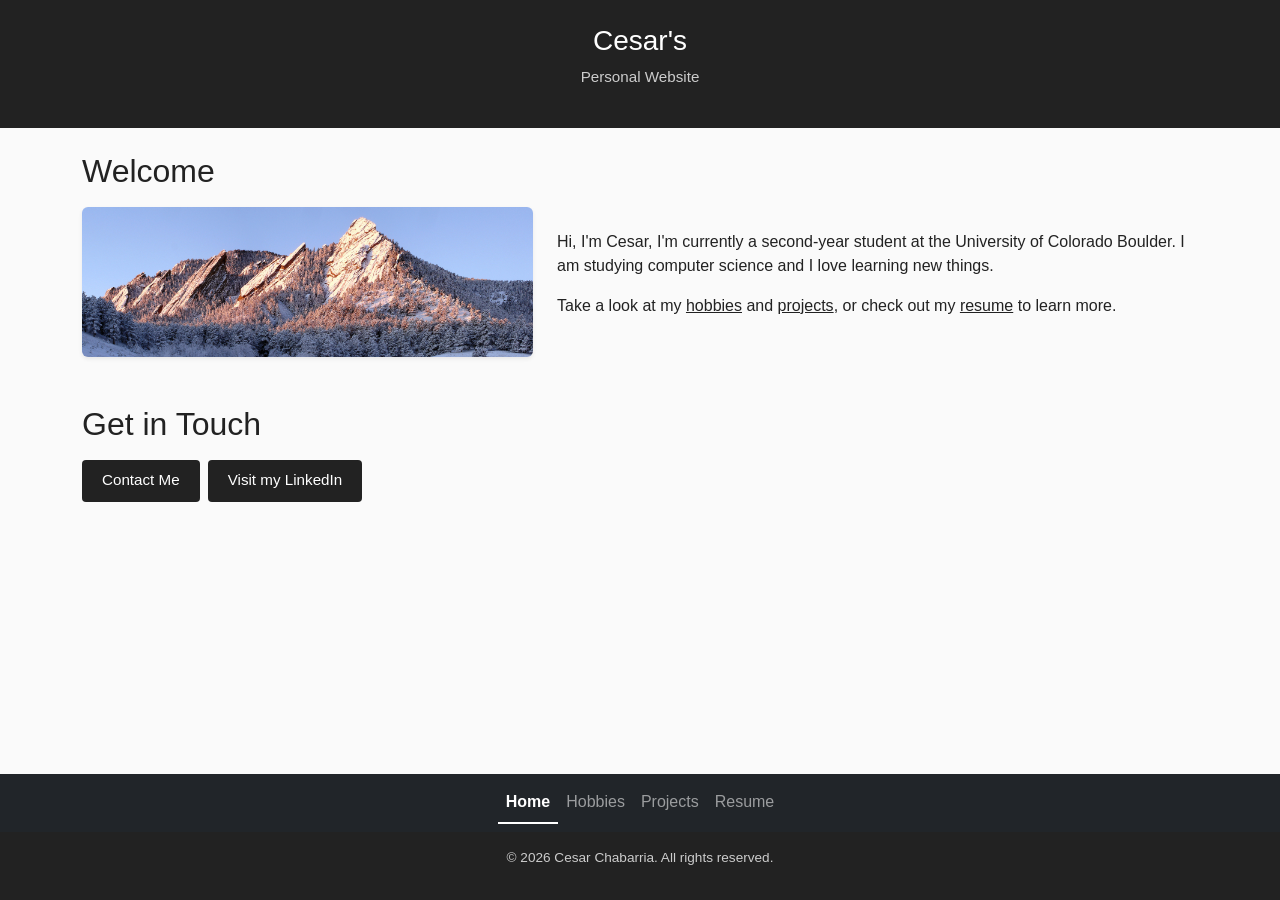
<file: index.html>
<!DOCTYPE html>
<html lang="en">
<head>
  <meta charset="UTF-8">
  <meta http-equiv="refresh" content="0; url=views/home.html">
  <title>Redirecting...</title>
</head>
<body>
  <p>If you are not redirected automatically, follow this <a href="views/home.html">link to the homepage</a>.</p>
</body>
</html>
</file>
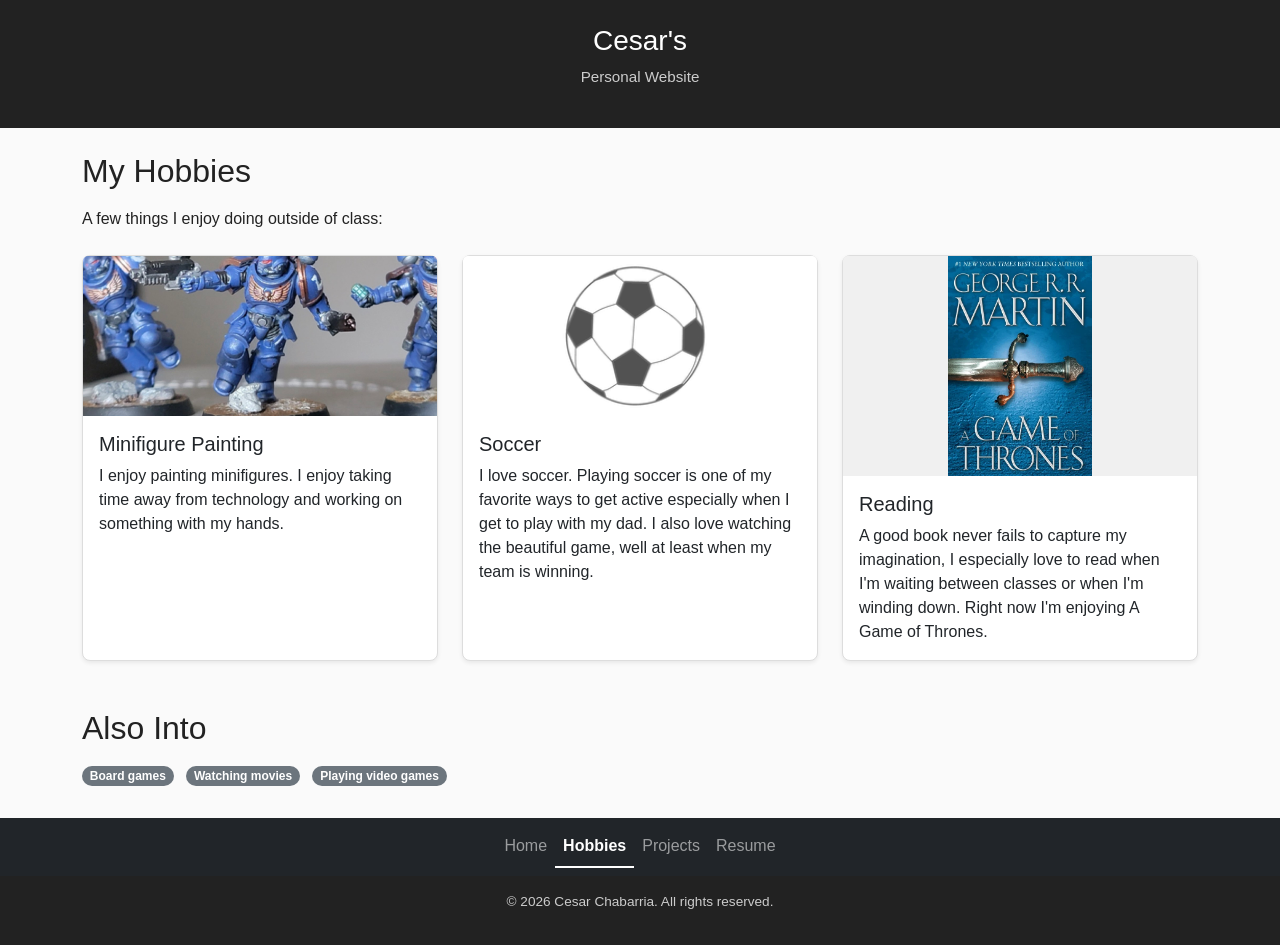
<file: views/hobbies.html>
<!DOCTYPE html>
<html lang="en">
<head>
  <meta charset="UTF-8">
  <meta name="viewport" content="width=device-width, initial-scale=1.0">
  <title>Hobbies | My Personal Site</title>
  <link rel="stylesheet" href="https://cdn.jsdelivr.net/npm/bootstrap@5.3.3/dist/css/bootstrap.min.css">
  <link rel="stylesheet" href="../resources/css/styles.css">
</head>
<body>

  <header>
    <h1>Cesar's</h1>
    <p>Personal Website</p>
  </header>

  <main>
    <div class="container my-4">

      <section id="hobbies">
        <h2 class="mb-3">My Hobbies</h2>
        <p class="mb-4">A few things I enjoy doing outside of class:</p>

        <div class="row row-cols-1 row-cols-sm-2 row-cols-lg-3 g-4">

          <div class="col">
            <div class="card h-100 shadow-sm">
              <img src="../resources/img/MiniHobby.jpg" class="card-img-top" alt="Photo of minifigs I painted.">
              <div class="card-body">
                <h3 class="card-title h5">Minifigure Painting</h3>
                <p class="card-text">I enjoy painting minifigures. I enjoy taking time away from technology and working on something with my hands.</p>
              </div>
            </div>
          </div>

          <div class="col">
            <div class="card h-100 shadow-sm">
              <img src="../resources/img/SoccerHobby.png" class="card-img-top" alt="Clip art of a soccer ball">
              <div class="card-body">
                <h3 class="card-title h5">Soccer</h3>
                <p class="card-text">I love soccer. Playing soccer is one of my favorite ways to get active especially when I get to play with my dad. I also love watching the beautiful game, well at least when my team is winning.</p>
              </div>
            </div>
          </div>

          <div class="col">
            <div class="card h-100 shadow-sm">
              <img src="../resources/img/AGameOfThrones.webp" class="card-img-top cover" alt="A Song of Ice and Fire Book 1 A Game of Thrones Cover">
              <div class="card-body">
                <h3 class="card-title h5">Reading</h3>
                <p class="card-text">A good book never fails to capture my imagination, I especially love to read when I'm waiting between classes or when I'm winding down. Right now I'm enjoying A Game of Thrones.</p>
              </div>
            </div>
          </div>

        </div>
      </section>

      <section id="also-enjoy" class="mt-5">
        <h2 class="mb-3">Also Into</h2>
        <div>
          <span class="badge rounded-pill text-bg-secondary me-2 mb-2">Board games</span>
          <span class="badge rounded-pill text-bg-secondary me-2 mb-2">Watching movies</span>
          <span class="badge rounded-pill text-bg-secondary me-2 mb-2">Playing video games</span>
        </div>
      </section>

    </div>
  </main>

  <nav class="navbar navbar-expand-lg navbar-dark bg-dark sticky-bottom">
    <div class="container-fluid justify-content-center">
      <button class="navbar-toggler" type="button" data-bs-toggle="collapse" data-bs-target="#mainNav" aria-controls="mainNav" aria-expanded="false" aria-label="Toggle navigation">
        <span class="navbar-toggler-icon"></span>
      </button>
      <div class="collapse navbar-collapse flex-grow-0" id="mainNav">
        <ul class="navbar-nav text-center">
          <li class="nav-item"><a class="nav-link" href="home.html">Home</a></li>
          <li class="nav-item"><a class="nav-link active" aria-current="page" href="hobbies.html">Hobbies</a></li>
          <li class="nav-item"><a class="nav-link" href="projects.html">Projects</a></li>
          <li class="nav-item"><a class="nav-link" href="resume.html">Resume</a></li>
        </ul>
      </div>
    </div>
  </nav>

  <footer>
    <p>&copy; 2026 Cesar Chabarria. All rights reserved.</p>
  </footer>

  <script src="https://cdn.jsdelivr.net/npm/bootstrap@5.3.3/dist/js/bootstrap.bundle.min.js"></script>
</body>
</html>
</file>
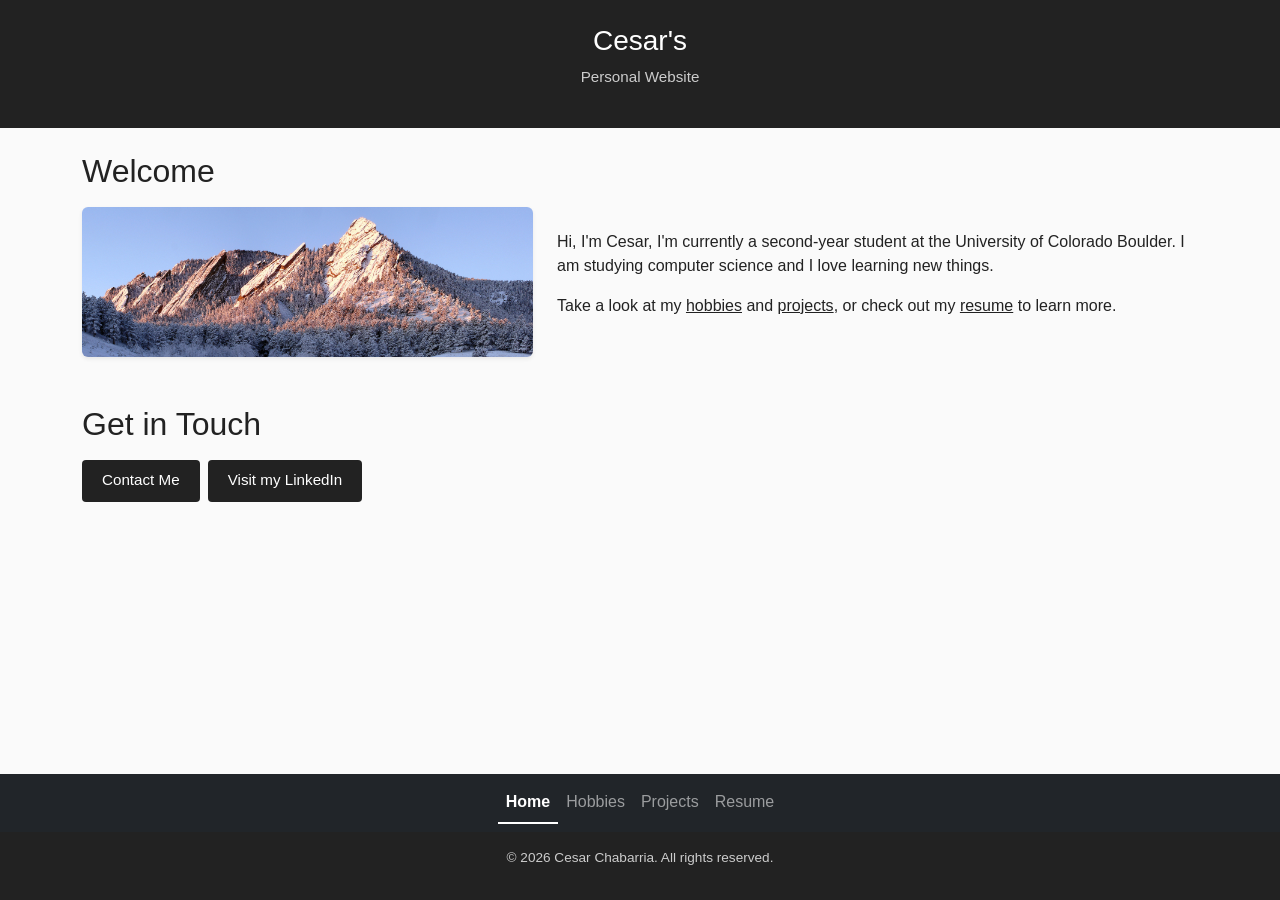
<file: views/home.html>
<!DOCTYPE html>
<html lang="en">
<head>
  <meta charset="UTF-8">
  <meta name="viewport" content="width=device-width, initial-scale=1.0">
  <title>Home | My Personal Site</title>
  <link rel="stylesheet" href="https://cdn.jsdelivr.net/npm/bootstrap@5.3.3/dist/css/bootstrap.min.css">
  <link rel="stylesheet" href="../resources/css/styles.css">
</head>
<body>

  <header>
    <h1>Cesar's</h1>
    <p>Personal Website</p>
  </header>

  <main>
    <div class="container my-4">

      <section id="intro">
        <h2 class="mb-3">Welcome</h2>
        <div class="row align-items-center g-4">
          <div class="col-md-5">
            <img src="../resources/img/Flatirons2.jpg" class="img-fluid rounded shadow-sm" alt="Photo of the Flatirons">
          </div>
          <div class="col-md-7">
            <p>
              Hi, I'm Cesar, I'm currently a second-year student at the University of Colorado Boulder.
              I am studying computer science and I love learning new things.
            </p>
            <p>
              Take a look at my <a href="hobbies.html">hobbies</a> and
              <a href="projects.html">projects</a>, or check out my
              <a href="resume.html">resume</a> to learn more.
            </p>
          </div>
        </div>
      </section>

      <section id="quick-links" class="mt-5">
        <h2 class="mb-3">Get in Touch</h2>
        <div class="d-flex flex-wrap gap-2">
          <a class="btn" href="mailto:cchabarria772@gmail.com">Contact Me</a>
          <a class="btn btn-outline-dark" href="https://www.linkedin.com/in/cesar-chabarria/" target="_blank" rel="noopener">Visit my LinkedIn</a>
        </div>
      </section>

    </div>
  </main>

  <nav class="navbar navbar-expand-lg navbar-dark bg-dark sticky-bottom">
    <div class="container-fluid justify-content-center">
      <button class="navbar-toggler" type="button" data-bs-toggle="collapse" data-bs-target="#mainNav" aria-controls="mainNav" aria-expanded="false" aria-label="Toggle navigation">
        <span class="navbar-toggler-icon"></span>
      </button>
      <div class="collapse navbar-collapse flex-grow-0" id="mainNav">
        <ul class="navbar-nav text-center">
          <li class="nav-item"><a class="nav-link active" aria-current="page" href="home.html">Home</a></li>
          <li class="nav-item"><a class="nav-link" href="hobbies.html">Hobbies</a></li>
          <li class="nav-item"><a class="nav-link" href="projects.html">Projects</a></li>
          <li class="nav-item"><a class="nav-link" href="resume.html">Resume</a></li>
        </ul>
      </div>
    </div>
  </nav>

  <footer>
    <p>&copy; 2026 Cesar Chabarria. All rights reserved.</p>
  </footer>

  <script src="https://cdn.jsdelivr.net/npm/bootstrap@5.3.3/dist/js/bootstrap.bundle.min.js"></script>
</body>
</html>
</file>
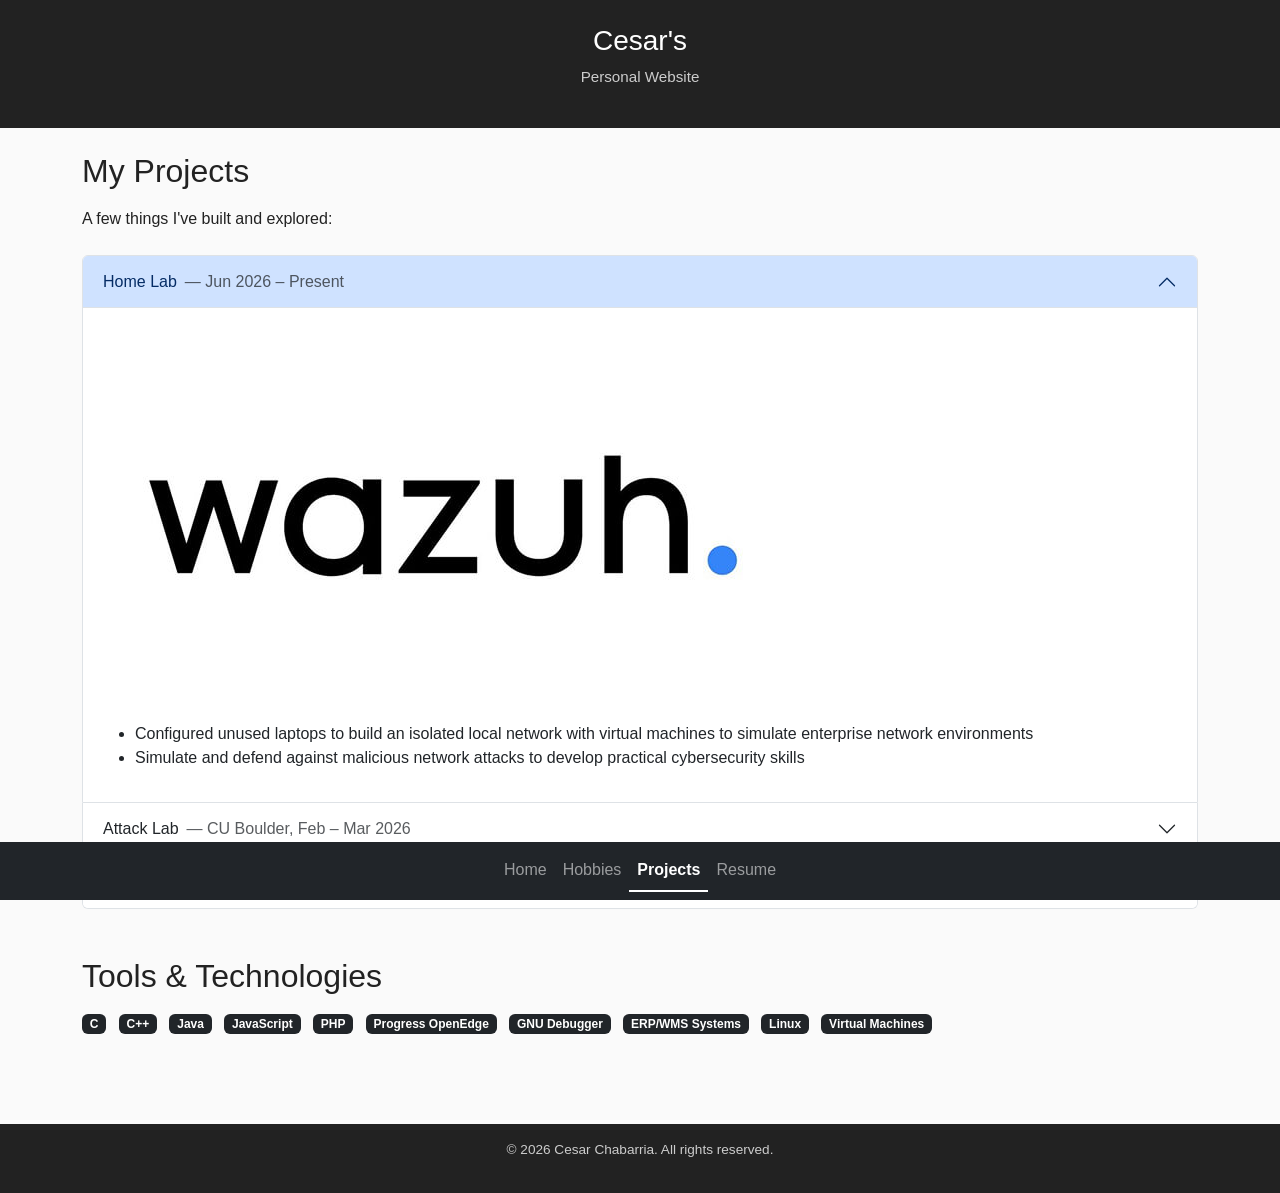
<file: views/projects.html>
<!DOCTYPE html>
<html lang="en">
<head>
  <meta charset="UTF-8">
  <meta name="viewport" content="width=device-width, initial-scale=1.0">
  <title>Projects | My Personal Site</title>
  <link rel="stylesheet" href="https://cdn.jsdelivr.net/npm/bootstrap@5.3.3/dist/css/bootstrap.min.css">
  <link rel="stylesheet" href="../resources/css/styles.css">
</head>
<body>

  <header>
    <h1>Cesar's</h1>
    <p>Personal Website</p>
  </header>

  <main>
    <div class="container my-4">

      <section id="projects">
        <h2 class="mb-3">My Projects</h2>
        <p class="mb-4">A few things I've built and explored:</p>

        <div class="accordion" id="projectsAccordion">

          <div class="accordion-item">
            <h3 class="accordion-header" id="headingHomeLab">
              <button class="accordion-button" type="button" data-bs-toggle="collapse" data-bs-target="#collapseHomeLab" aria-expanded="true" aria-controls="collapseHomeLab">
                Home Lab <span class="text-muted ms-2">&mdash; Jun 2026 &ndash; Present</span>
              </button>
            </h3>
            <div id="collapseHomeLab" class="accordion-collapse collapse show" aria-labelledby="headingHomeLab" data-bs-parent="#projectsAccordion">
              <div class="accordion-body">
                <img src="../resources/img/wazuh.jpg" class="img-fluid rounded mb-3" alt="Wazuh logo, siem I worked on in my homelab">
                <ul>
                  <li>Configured unused laptops to build an isolated local network with virtual machines to simulate enterprise network environments</li>
                  <li>Simulate and defend against malicious network attacks to develop practical cybersecurity skills</li>
                </ul>
              </div>
            </div>
          </div>

          <div class="accordion-item">
            <h3 class="accordion-header" id="headingAttackLab">
              <button class="accordion-button collapsed" type="button" data-bs-toggle="collapse" data-bs-target="#collapseAttackLab" aria-expanded="false" aria-controls="collapseAttackLab">
                Attack Lab <span class="text-muted ms-2">&mdash; CU Boulder, Feb &ndash; Mar 2026</span>
              </button>
            </h3>
            <div id="collapseAttackLab" class="accordion-collapse collapse" aria-labelledby="headingAttackLab" data-bs-parent="#projectsAccordion">
              <div class="accordion-body">
                <img src="../resources/img/BuffOverflow.png" class="img-fluid rounded mb-3" alt="Diagram placeholder representing security exploit analysis">
                <ul>
                  <li>Used GNU Debugger and Linux tools to analyze program compilation and inspect machine code</li>
                  <li>Exploited buffer overflow vulnerabilities to understand attack vectors and apply secure programming practices</li>
                </ul>
              </div>
            </div>
          </div>

          <div class="accordion-item">
            <h3 class="accordion-header" id="headingDijkstra">
              <button class="accordion-button collapsed" type="button" data-bs-toggle="collapse" data-bs-target="#collapseDijkstra" aria-expanded="false" aria-controls="collapseDijkstra">
                Dijkstra's Algorithm Project <span class="text-muted ms-2">&mdash; CU Boulder, Nov &ndash; Dec 2025</span>
              </button>
            </h3>
            <div id="collapseDijkstra" class="accordion-collapse collapse" aria-labelledby="headingDijkstra" data-bs-parent="#projectsAccordion">
              <div class="accordion-body">
                <img src="../resources/img/DijkstraProj.png" class="img-fluid rounded mb-3" alt="Diagram placeholder representing a graph with a shortest path highlighted">
                <ul>
                  <li>Built a character-based map parser and implemented Dijkstra's algorithm to compute shortest paths between points</li>
                  <li>Applied data structures including pointer logic and linked lists to manage graph traversal</li>
                </ul>
              </div>
            </div>
          </div>

        </div>
      </section>

      <section id="tools" class="mt-5">
        <h2 class="mb-3">Tools &amp; Technologies</h2>
        <div>
          <span class="badge text-bg-dark me-2 mb-2">C</span>
          <span class="badge text-bg-dark me-2 mb-2">C++</span>
          <span class="badge text-bg-dark me-2 mb-2">Java</span>
          <span class="badge text-bg-dark me-2 mb-2">JavaScript</span>
          <span class="badge text-bg-dark me-2 mb-2">PHP</span>
          <span class="badge text-bg-dark me-2 mb-2">Progress OpenEdge</span>
          <span class="badge text-bg-dark me-2 mb-2">GNU Debugger</span>
          <span class="badge text-bg-dark me-2 mb-2">ERP/WMS Systems</span>
          <span class="badge text-bg-dark me-2 mb-2">Linux</span>
          <span class="badge text-bg-dark me-2 mb-2">Virtual Machines</span>
        </div>
      </section>

    </div>
  </main>

  <nav class="navbar navbar-expand-lg navbar-dark bg-dark sticky-bottom">
    <div class="container-fluid justify-content-center">
      <button class="navbar-toggler" type="button" data-bs-toggle="collapse" data-bs-target="#mainNav" aria-controls="mainNav" aria-expanded="false" aria-label="Toggle navigation">
        <span class="navbar-toggler-icon"></span>
      </button>
      <div class="collapse navbar-collapse flex-grow-0" id="mainNav">
        <ul class="navbar-nav text-center">
          <li class="nav-item"><a class="nav-link" href="home.html">Home</a></li>
          <li class="nav-item"><a class="nav-link" href="hobbies.html">Hobbies</a></li>
          <li class="nav-item"><a class="nav-link active" aria-current="page" href="projects.html">Projects</a></li>
          <li class="nav-item"><a class="nav-link" href="resume.html">Resume</a></li>
        </ul>
      </div>
    </div>
  </nav>

  <footer>
    <p>&copy; 2026 Cesar Chabarria. All rights reserved.</p>
  </footer>

  <script src="https://cdn.jsdelivr.net/npm/bootstrap@5.3.3/dist/js/bootstrap.bundle.min.js"></script>
</body>
</html>
</file>
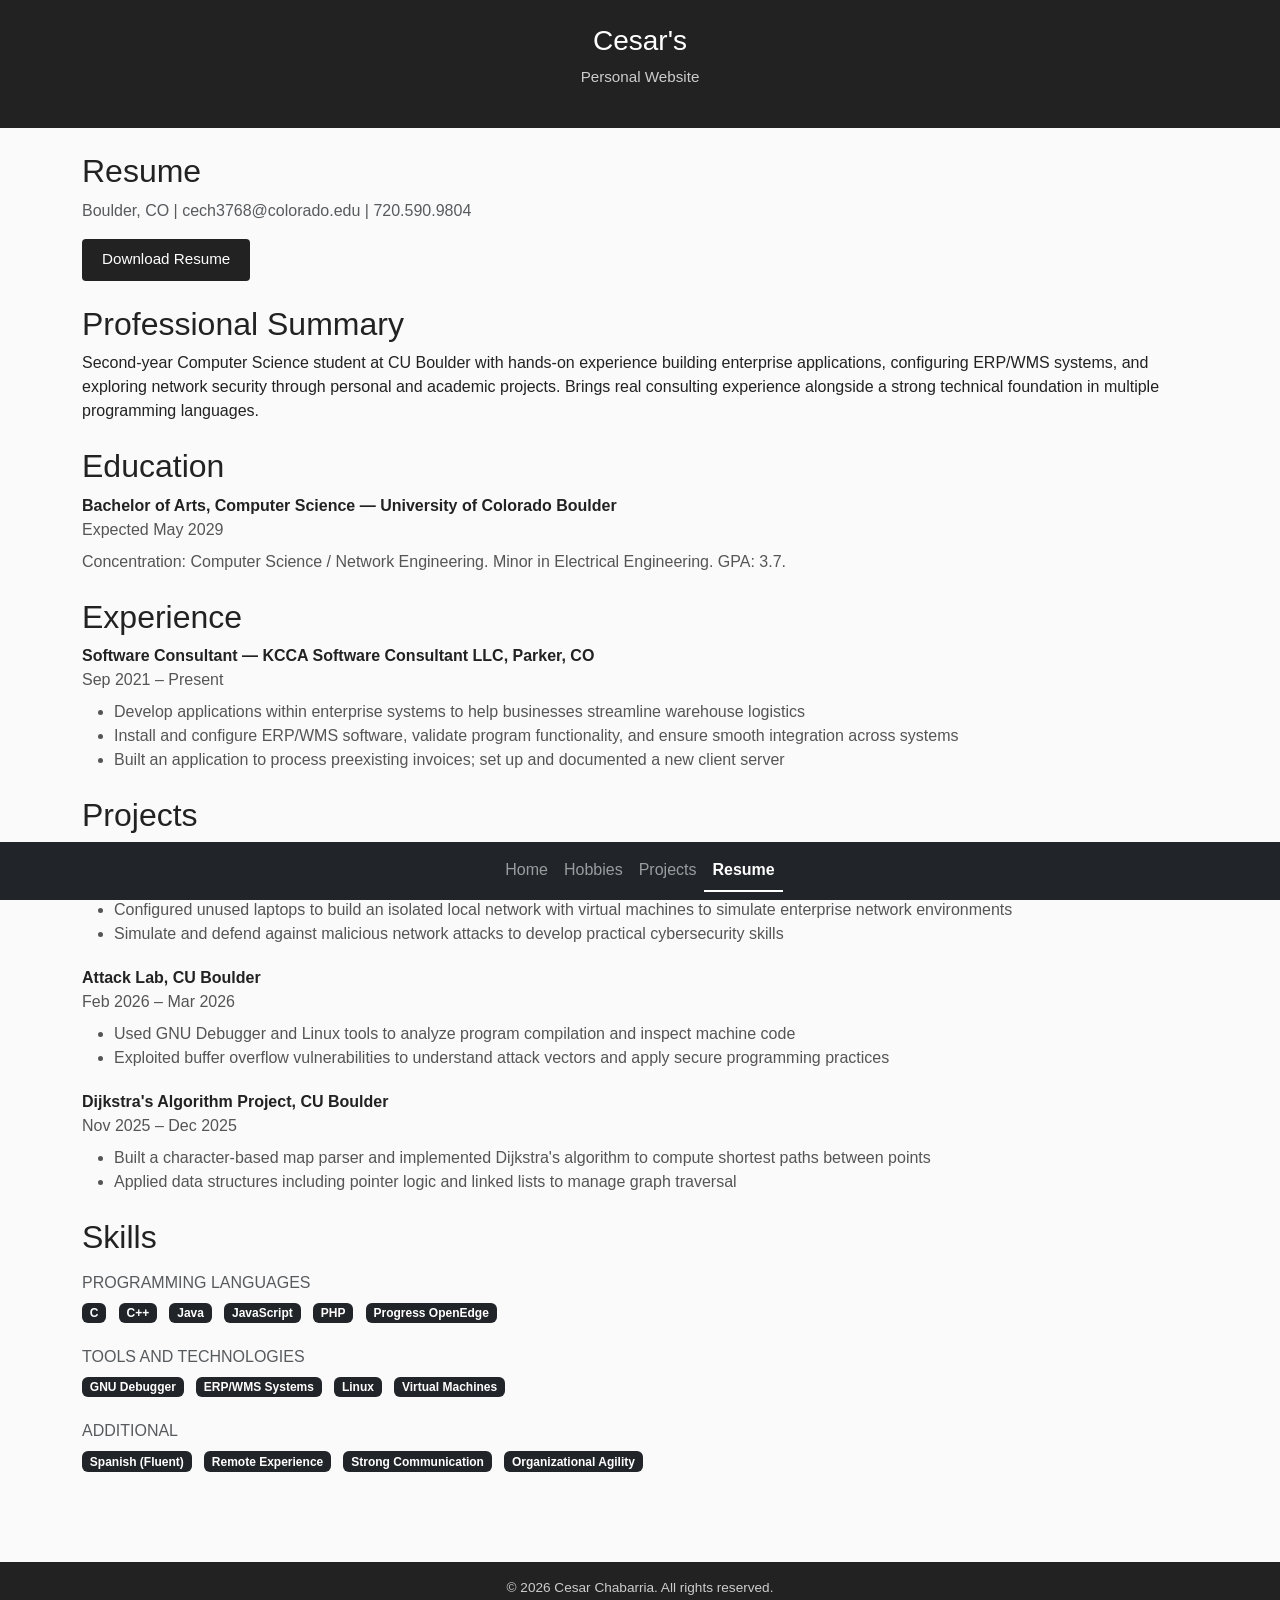
<file: views/resume.html>
<!DOCTYPE html>
<html lang="en">
<head>
  <meta charset="UTF-8">
  <meta name="viewport" content="width=device-width, initial-scale=1.0">
  <title>Resume | My Personal Site</title>
  <link rel="stylesheet" href="https://cdn.jsdelivr.net/npm/bootstrap@5.3.3/dist/css/bootstrap.min.css">
  <link rel="stylesheet" href="../resources/css/styles.css">
</head>
<body>

  <header>
    <h1>Cesar's</h1>
    <p>Personal Website</p>
  </header>

  <main>
    <div class="container my-4">

      <section id="resume-header" class="mb-4">
        <h2>Resume</h2>
        <p class="text-muted">Boulder, CO | cech3768@colorado.edu | 720.590.9804</p>
        <a class="btn" href="../resources/documents/Cesar_Chabarria_Garza_Resume.pdf" download>Download Resume</a>
      </section>

      <section id="summary" class="mb-4">
        <h2>Professional Summary</h2>
        <p>
          Second-year Computer Science student at CU Boulder with hands-on experience building
          enterprise applications, configuring ERP/WMS systems, and exploring network security
          through personal and academic projects. Brings real consulting experience alongside a
          strong technical foundation in multiple programming languages.
        </p>
      </section>

      <section id="education" class="mb-4">
        <h2>Education</h2>
        <dl class="resume-entry">
          <dt>Bachelor of Arts, Computer Science — University of Colorado Boulder</dt>
          <dd>Expected May 2029</dd>
          <dd>Concentration: Computer Science / Network Engineering. Minor in Electrical Engineering. GPA: 3.7.</dd>
        </dl>
      </section>

      <section id="experience" class="mb-4">
        <h2>Experience</h2>

        <dl class="resume-entry">
          <dt>Software Consultant — KCCA Software Consultant LLC, Parker, CO</dt>
          <dd>Sep 2021 – Present</dd>
          <dd>
            <ul>
              <li>Develop applications within enterprise systems to help businesses streamline warehouse logistics</li>
              <li>Install and configure ERP/WMS software, validate program functionality, and ensure smooth integration across systems</li>
              <li>Built an application to process preexisting invoices; set up and documented a new client server</li>
            </ul>
          </dd>
        </dl>
      </section>

      <section id="projects" class="mb-4">
        <h2>Projects</h2>

        <dl class="resume-entry">
          <dt>Home Lab — Independent Project</dt>
          <dd>Jun 2026 – Present</dd>
          <dd>
            <ul>
              <li>Configured unused laptops to build an isolated local network with virtual machines to simulate enterprise network environments</li>
              <li>Simulate and defend against malicious network attacks to develop practical cybersecurity skills</li>
            </ul>
          </dd>
        </dl>

        <dl class="resume-entry">
          <dt>Attack Lab, CU Boulder</dt>
          <dd>Feb 2026 – Mar 2026</dd>
          <dd>
            <ul>
              <li>Used GNU Debugger and Linux tools to analyze program compilation and inspect machine code</li>
              <li>Exploited buffer overflow vulnerabilities to understand attack vectors and apply secure programming practices</li>
            </ul>
          </dd>
        </dl>

        <dl class="resume-entry">
          <dt>Dijkstra's Algorithm Project, CU Boulder</dt>
          <dd>Nov 2025 – Dec 2025</dd>
          <dd>
            <ul>
              <li>Built a character-based map parser and implemented Dijkstra's algorithm to compute shortest paths between points</li>
              <li>Applied data structures including pointer logic and linked lists to manage graph traversal</li>
            </ul>
          </dd>
        </dl>
      </section>

      <section id="skills" class="mb-4">
        <h2>Skills</h2>

        <h3 class="h6 text-uppercase text-muted mt-3">Programming Languages</h3>
        <div class="mb-3">
          <span class="badge text-bg-dark me-2 mb-2">C</span>
          <span class="badge text-bg-dark me-2 mb-2">C++</span>
          <span class="badge text-bg-dark me-2 mb-2">Java</span>
          <span class="badge text-bg-dark me-2 mb-2">JavaScript</span>
          <span class="badge text-bg-dark me-2 mb-2">PHP</span>
          <span class="badge text-bg-dark me-2 mb-2">Progress OpenEdge</span>
        </div>

        <h3 class="h6 text-uppercase text-muted mt-3">Tools and Technologies</h3>
        <div class="mb-3">
          <span class="badge text-bg-dark me-2 mb-2">GNU Debugger</span>
          <span class="badge text-bg-dark me-2 mb-2">ERP/WMS Systems</span>
          <span class="badge text-bg-dark me-2 mb-2">Linux</span>
          <span class="badge text-bg-dark me-2 mb-2">Virtual Machines</span>
        </div>

        <h3 class="h6 text-uppercase text-muted mt-3">Additional</h3>
        <div class="mb-3">
          <span class="badge text-bg-dark me-2 mb-2">Spanish (Fluent)</span>
          <span class="badge text-bg-dark me-2 mb-2">Remote Experience</span>
          <span class="badge text-bg-dark me-2 mb-2">Strong Communication</span>
          <span class="badge text-bg-dark me-2 mb-2">Organizational Agility</span>
        </div>
      </section>

    </div>
  </main>

  <nav class="navbar navbar-expand-lg navbar-dark bg-dark sticky-bottom">
    <div class="container-fluid justify-content-center">
      <button class="navbar-toggler" type="button" data-bs-toggle="collapse" data-bs-target="#mainNav" aria-controls="mainNav" aria-expanded="false" aria-label="Toggle navigation">
        <span class="navbar-toggler-icon"></span>
      </button>
      <div class="collapse navbar-collapse flex-grow-0" id="mainNav">
        <ul class="navbar-nav text-center">
          <li class="nav-item"><a class="nav-link" href="home.html">Home</a></li>
          <li class="nav-item"><a class="nav-link" href="hobbies.html">Hobbies</a></li>
          <li class="nav-item"><a class="nav-link" href="projects.html">Projects</a></li>
          <li class="nav-item"><a class="nav-link active" aria-current="page" href="resume.html">Resume</a></li>
        </ul>
      </div>
    </div>
  </nav>

  <footer>
    <p>&copy; 2026 Cesar Chabarria. All rights reserved.</p>
  </footer>

  <script src="https://cdn.jsdelivr.net/npm/bootstrap@5.3.3/dist/js/bootstrap.bundle.min.js"></script>
</body>
</html>
</file>
<file: resources/css/styles.css>
/* ---------- Basic reset ---------- */
/* REQUIREMENT: element selector (the universal selector "*") */
* {
  box-sizing: border-box;
  margin: 0;
  padding: 0;
}

/* REQUIREMENT: element selector (body) + custom colors and typography */
body {
  font-family: Arial, Helvetica, sans-serif; /* custom typography */
  color: #222;                                /* custom text color */
  background: #fafafa;                        /* custom background color */
  min-height: 100vh;
  display: flex;
  flex-direction: column;
}

/* REQUIREMENT: Bootstrap override.
   Bootstrap's default anchor color is blue (#0d6efd) with underline-on-hover
   behavior. This overrides that default so plain in-text links match our
   dark theme. (Bootstrap component links like .nav-link and .accordion-button
   use their own higher-specificity selectors, so they are unaffected.) */
a {
  color: #222;
}

a:hover {
  color: #555;
}

/* ---------- Header ---------- */
/* REQUIREMENT: element selector (header) + margin and padding */
header {
  background: #222;
  color: #fff;
  padding: 1.5rem 1rem; /* padding */
  text-align: center;
}

header h1 {
  font-size: 1.75rem; /* custom typography */
}

header p {
  font-size: 0.95rem;
  color: #ccc;
  margin-top: 0.25rem; /* margin */
}

/* ---------- Main ---------- */
/* Layout/spacing for page content is handled by Bootstrap's .container
   and spacing utilities (see the HTML). This just keeps main growing to
   fill the page so the footer/nav stay pinned to the bottom on short pages. */
main {
  flex: 1;
}

/* ---------- Cards (hobbies) ---------- */
/* REQUIREMENT: class selector (.card) + border + border-radius + shadow.
   This also overrides Bootstrap's default .card styling (its default
   border-radius is 0.375rem with a plain 1px border and no shadow). */
.card {
  border: 1px solid #ddd;                    /* REQUIREMENT: border */
  border-radius: 8px;                        /* REQUIREMENT: border radius */
  box-shadow: 0 2px 6px rgba(0, 0, 0, 0.08);  /* REQUIREMENT: shadow */
}

.card-title {
  margin-bottom: 0.5rem;
}

/* Bootstrap's .card-img-top is cover-cropped by default in our theme;
   this modifier keeps portrait images (like a book cover) fully visible
   instead of being cropped. */
.card-img-top {
  height: 160px;
  object-fit: cover;
}

.card-img-top.cover {
  height: 220px;
  object-fit: contain;
  background: #f0f0f0;
}

/* ---------- Buttons ---------- */
/* REQUIREMENT: class selector (.btn).
   This overrides several of Bootstrap's default .btn styles (Bootstrap's
   base .btn has no background color and a larger border-radius). */
.btn {
  background: #222;
  color: #fff;
  padding: 0.6rem 1.25rem;  /* padding */
  border-radius: 4px;       /* REQUIREMENT: border radius */
  border: none;
  font-size: 0.95rem;
}

.btn:hover {
  background: #444;
  color: #fff;
}

/* ---------- Resume ---------- */
.resume-entry {
  margin-bottom: 1.25rem; /* margin */
}

.resume-entry dt {
  font-weight: bold;
}

.resume-entry dd {
  margin-left: 0;
  color: #555;
}

.resume-entry dd ul {
  margin-top: 0.5rem;
}

/* ---------- Footer ---------- */
footer {
  background: #222;
  color: #ccc;
  text-align: center;
  padding: 1rem; /* padding */
  font-size: 0.85rem;
}

/* ---------- Bootstrap navbar tweaks ---------- */
/* REQUIREMENT: Bootstrap override.
   Bootstrap's default active nav-link style is just a slightly lighter
   text color. This gives the active page a clearer, bolder indicator. */
.navbar-dark .navbar-nav .nav-link.active {
  color: #fff;
  font-weight: bold;
  border-bottom: 2px solid #fff;
}
</file>
